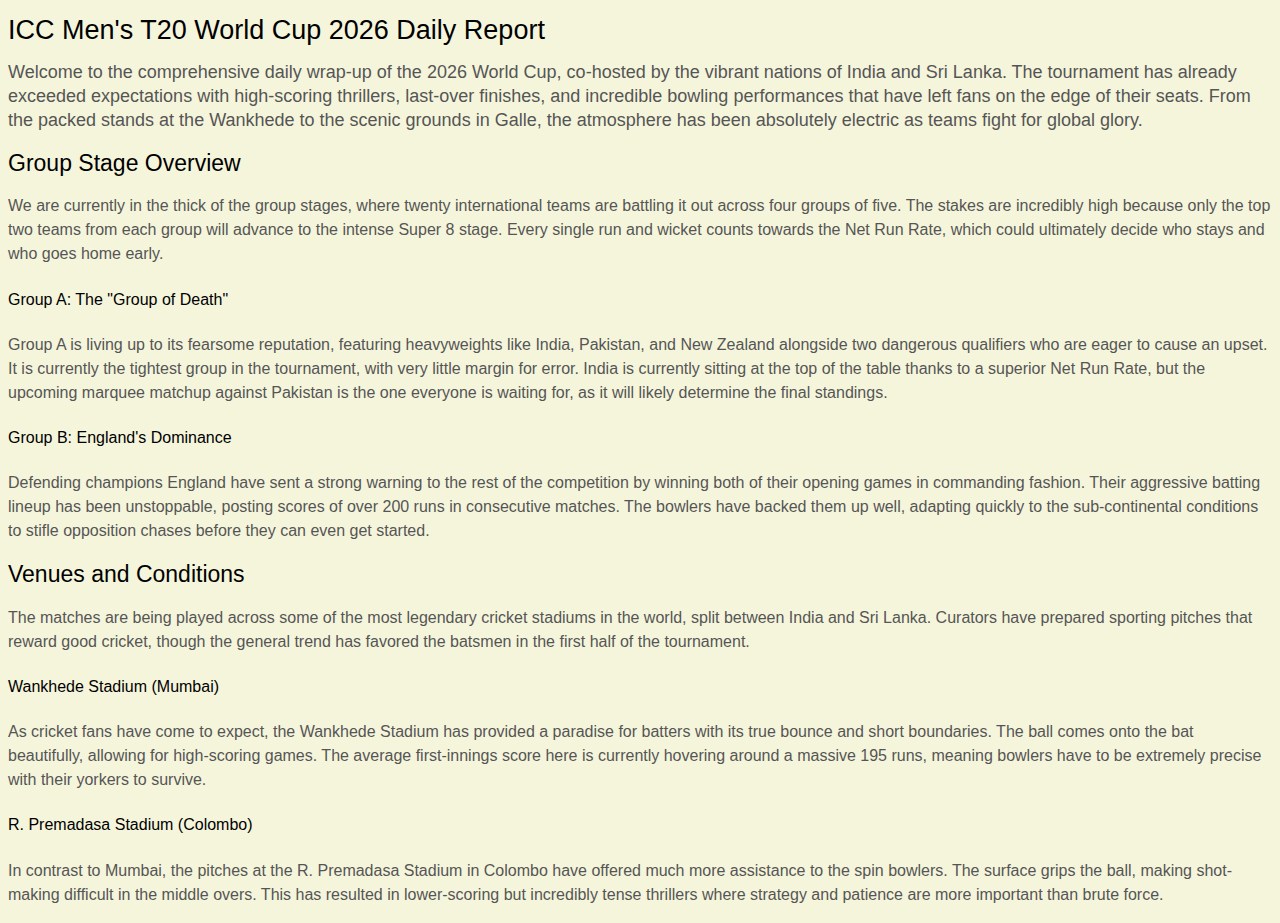
<file: basic-css/index.html>
<!DOCTYPE html>
<html>
<head>
    <title>T20 World Cup 2026 - Detailed Report</title>
    <link rel="stylesheet" href="style.css">
</head>
<body>

    <h1>ICC Men's T20 World Cup 2026 Daily Report</h1>

    <p style="font-size: 18px;">Welcome to the comprehensive daily wrap-up of the 2026 World Cup, co-hosted by the vibrant nations of India and Sri Lanka. The tournament has already exceeded expectations with high-scoring thrillers, last-over finishes, and incredible bowling performances that have left fans on the edge of their seats. From the packed stands at the Wankhede to the scenic grounds in Galle, the atmosphere has been absolutely electric as teams fight for global glory.</p>

    <!-- <hr> -->

    <h2>Group Stage Overview</h2>
    
    <p>We are currently in the thick of the group stages, where twenty international teams are battling it out across four groups of five. The stakes are incredibly high because only the top two teams from each group will advance to the intense Super 8 stage. Every single run and wicket counts towards the Net Run Rate, which could ultimately decide who stays and who goes home early.</p>

    <h4>Group A: The "Group of Death"</h4>
    
    <p>Group A is living up to its fearsome reputation, featuring heavyweights like India, Pakistan, and New Zealand alongside two dangerous qualifiers who are eager to cause an upset. It is currently the tightest group in the tournament, with very little margin for error. India is currently sitting at the top of the table thanks to a superior Net Run Rate, but the upcoming marquee matchup against Pakistan is the one everyone is waiting for, as it will likely determine the final standings.</p>

    <h4>Group B: England's Dominance</h4>
    
    <p>Defending champions England have sent a strong warning to the rest of the competition by winning both of their opening games in commanding fashion. Their aggressive batting lineup has been unstoppable, posting scores of over 200 runs in consecutive matches. The bowlers have backed them up well, adapting quickly to the sub-continental conditions to stifle opposition chases before they can even get started.</p>

    <!-- <hr> -->

    <h2>Venues and Conditions</h2>

    <p>The matches are being played across some of the most legendary cricket stadiums in the world, split between India and Sri Lanka. Curators have prepared sporting pitches that reward good cricket, though the general trend has favored the batsmen in the first half of the tournament.</p>

    <h4>Wankhede Stadium (Mumbai)</h4>
    <p>As cricket fans have come to expect, the Wankhede Stadium has provided a paradise for batters with its true bounce and short boundaries. The ball comes onto the bat beautifully, allowing for high-scoring games. The average first-innings score here is currently hovering around a massive 195 runs, meaning bowlers have to be extremely precise with their yorkers to survive.</p>

    <h4>R. Premadasa Stadium (Colombo)</h4>
    <p>In contrast to Mumbai, the pitches at the R. Premadasa Stadium in Colombo have offered much more assistance to the spin bowlers. The surface grips the ball, making shot-making difficult in the middle overs. This has resulted in lower-scoring but incredibly tense thrillers where strategy and patience are more important than brute force.</p>

</body>
</html>
</file>
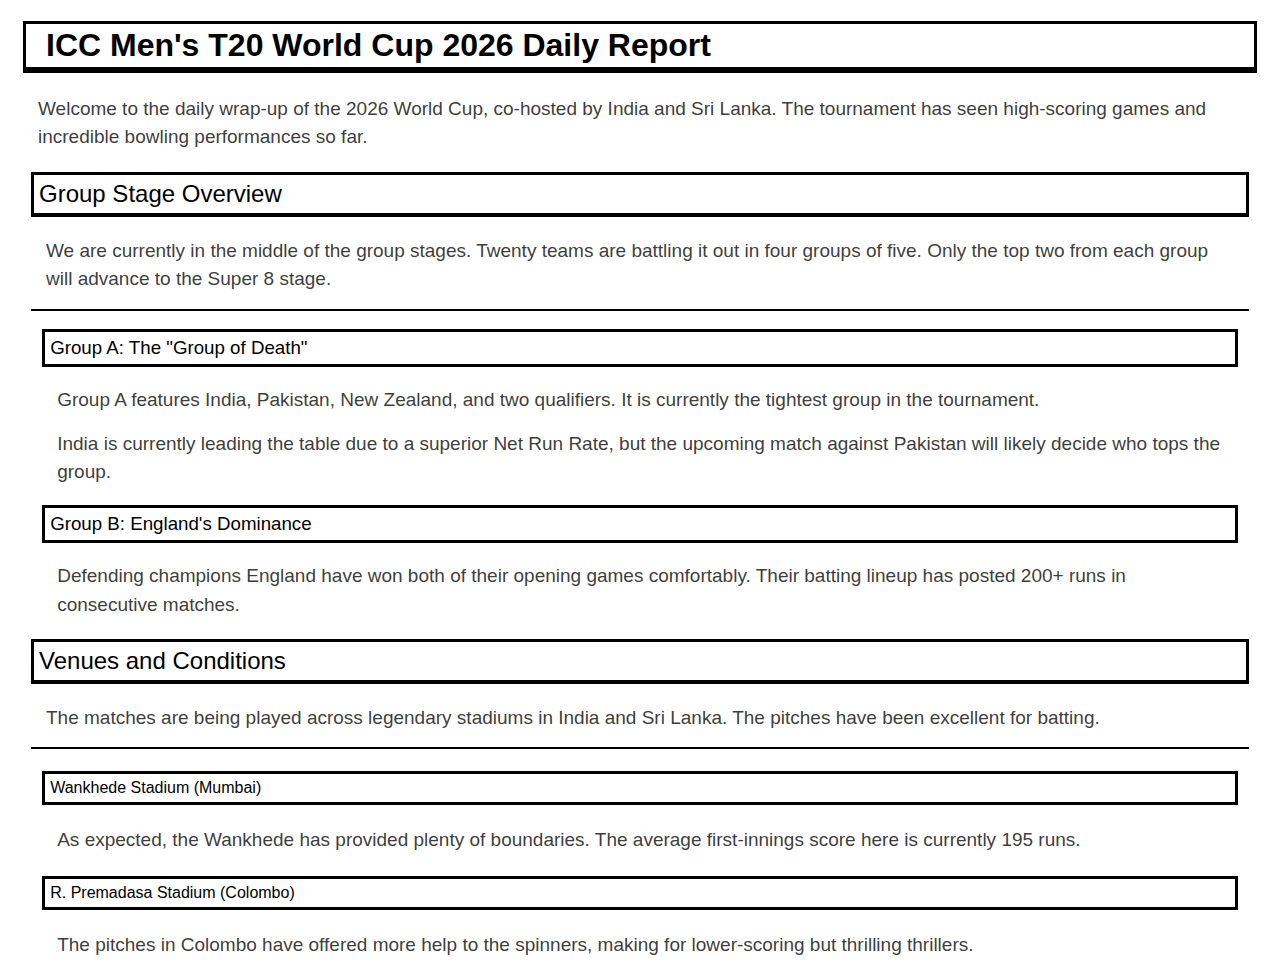
<file: basic-css/box_model.html>
<!DOCTYPE html>
<html>
  <head>
    <title>T20 World Cup 2026 - Detailed Report</title>
    <link rel="stylesheet" href="box_model.css">
  </head>
  <body>
    <div id="main">
      <h1 id="main-heading" class="headings">
        ICC Men's T20 World Cup 2026 Daily Report
      </h1>

      <p>
        Welcome to the daily wrap-up of the 2026 World Cup, co-hosted by India
        and Sri Lanka. The tournament has seen high-scoring games and incredible
        bowling performances so far.
      </p>
      <div class="main-groups">
        <h2 class="headings">Group Stage Overview</h2>

        <p>
          We are currently in the middle of the group stages. Twenty teams are
          battling it out in four groups of five. Only the top two from each
          group will advance to the Super 8 stage.
        </p>
        <div class="group" style="border-top: 2px solid black">
          <h3 class="headings">Group A: The "Group of Death"</h3>

          <p>
            Group A features India, Pakistan, New Zealand, and two qualifiers.
            It is currently the tightest group in the tournament.
          </p>

          <p class="para-margin">
            India is currently leading the table due to a superior Net Run Rate,
            but the upcoming match against Pakistan will likely decide who tops
            the group.
          </p>
        </div>
        <div class="group">
          <h3 class="headings">Group B: England's Dominance</h3>

          <p class="para-margin">
            Defending champions England have won both of their opening games
            comfortably. Their batting lineup has posted 200+ runs in
            consecutive matches.
          </p>
        </div>
      </div>

      <div class="main-groups">
        <h2 class="headings">Venues and Conditions</h2>

        <p>
          The matches are being played across legendary stadiums in India and
          Sri Lanka. The pitches have been excellent for batting.
        </p>
        <div class="group" style="border-top: 2px solid black">
          <h4 class="headings">Wankhede Stadium (Mumbai)</h4>
          <p class="para-margin">
            As expected, the Wankhede has provided plenty of boundaries. The
            average first-innings score here is currently 195 runs.
          </p>
        </div>

        <div class="group">
          <h4 class="headings">R. Premadasa Stadium (Colombo)</h4>
          <p class="para-margin">
            The pitches in Colombo have offered more help to the spinners,
            making for lower-scoring but thrilling thrillers.
          </p>
        </div>
      </div>
    </div>
  </body>
</html>
</file>
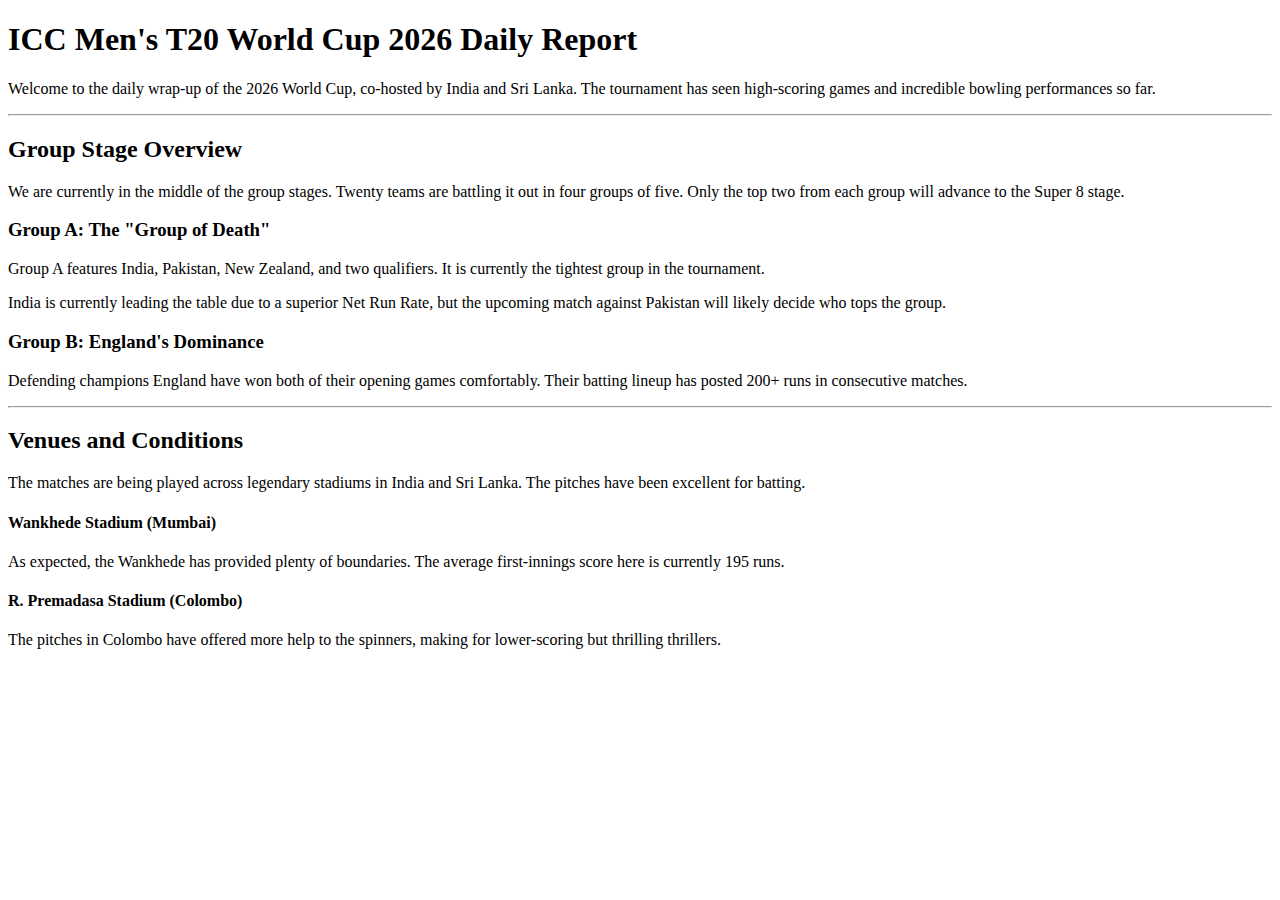
<file: basic-css/index_copy.html>
<!DOCTYPE html>
<html>
<head>
    <title>T20 World Cup 2026 - Detailed Report</title>
</head>
<body>

    <h1>ICC Men's T20 World Cup 2026 Daily Report</h1>

    <p>Welcome to the daily wrap-up of the 2026 World Cup, co-hosted by India and Sri Lanka. The tournament has seen high-scoring games and incredible bowling performances so far.</p>

    <hr>

    <h2>Group Stage Overview</h2>
    
    <p>We are currently in the middle of the group stages. Twenty teams are battling it out in four groups of five. Only the top two from each group will advance to the Super 8 stage.</p>

    <h3>Group A: The "Group of Death"</h3>
    
    <p>Group A features India, Pakistan, New Zealand, and two qualifiers. It is currently the tightest group in the tournament.</p>
    
    <p>India is currently leading the table due to a superior Net Run Rate, but the upcoming match against Pakistan will likely decide who tops the group.</p>

    <h3>Group B: England's Dominance</h3>
    
    <p>Defending champions England have won both of their opening games comfortably. Their batting lineup has posted 200+ runs in consecutive matches.</p>

    <hr>

    <h2>Venues and Conditions</h2>

    <p>The matches are being played across legendary stadiums in India and Sri Lanka. The pitches have been excellent for batting.</p>

    <h4>Wankhede Stadium (Mumbai)</h4>
    <p>As expected, the Wankhede has provided plenty of boundaries. The average first-innings score here is currently 195 runs.</p>

    <h4>R. Premadasa Stadium (Colombo)</h4>
    <p>The pitches in Colombo have offered more help to the spinners, making for lower-scoring but thrilling thrillers.</p>

</body>
</html>
</file>
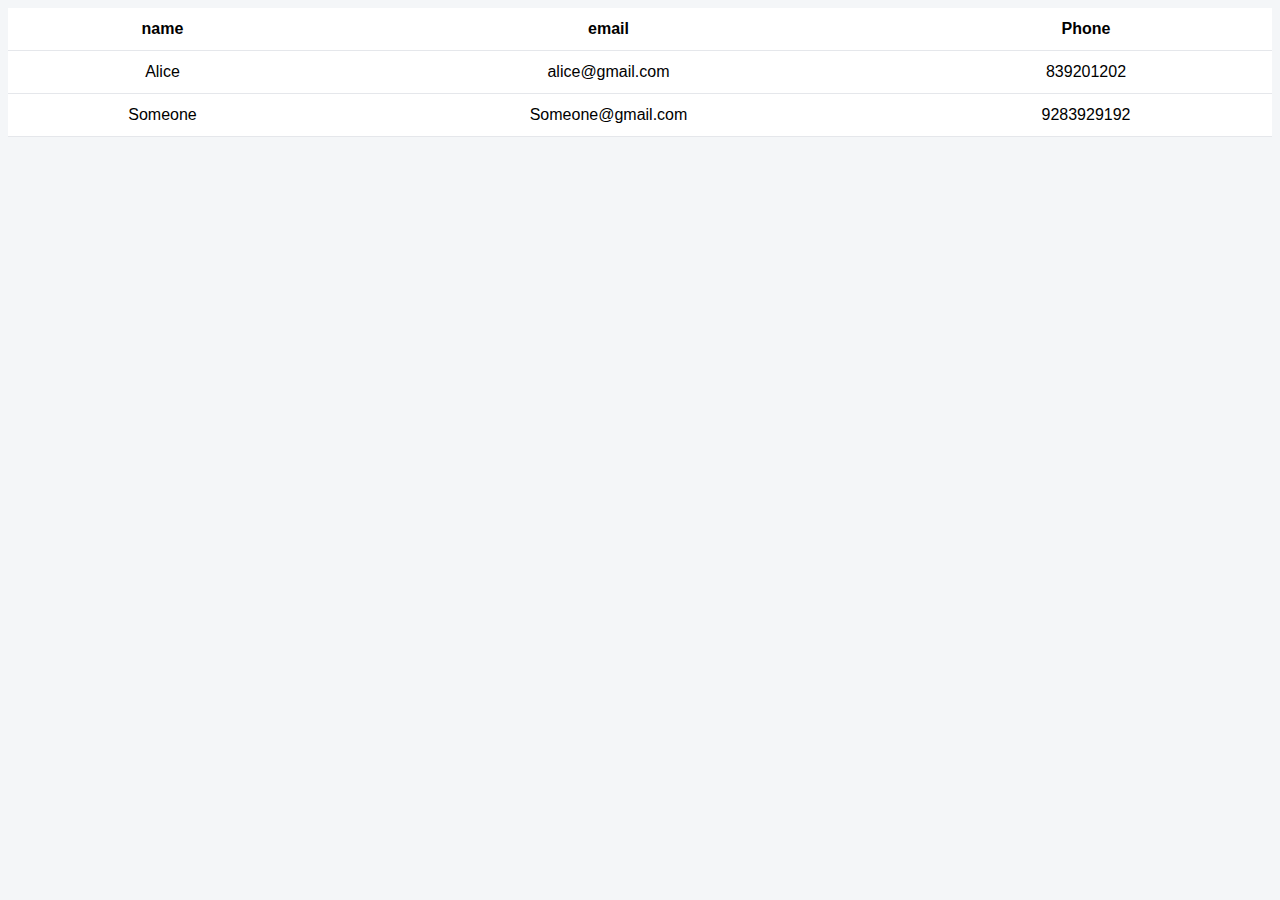
<file: basic-css/my_table.html>
<html>
  <head>
    <title>Table</title>
    <style>
      body {
        font-family: sans-serif;
        background: #f4f6f8;
      }
      table {
        width: 100%;
        border-collapse: collapse;
        background: white;
      }
      th {
        font-weight: 600;
      }
      td {
        text-align: center;
      }
      th,td {
        padding: 12px 16px;
        margin: 5px;
        border-bottom: 1px solid #e5e7eb;
      }
    </style>
  </head>
  <body>
    <section>
      <table>
        <thead>
          <tr>
            <th>name</th>
            <th>email</th>
            <th>Phone</th>
          </tr>
        </thead>
        <tbody>
          <tr>
            <td>Alice</td>
            <td>alice@gmail.com</td>
            <td>839201202</td>
          </tr>
          <tr>
            <td>Someone</td>
            <td>Someone@gmail.com</td>
            <td>9283929192</td>
          </tr>
        </tbody>
      </table>
    </section>
  </body>
</html>
</file>
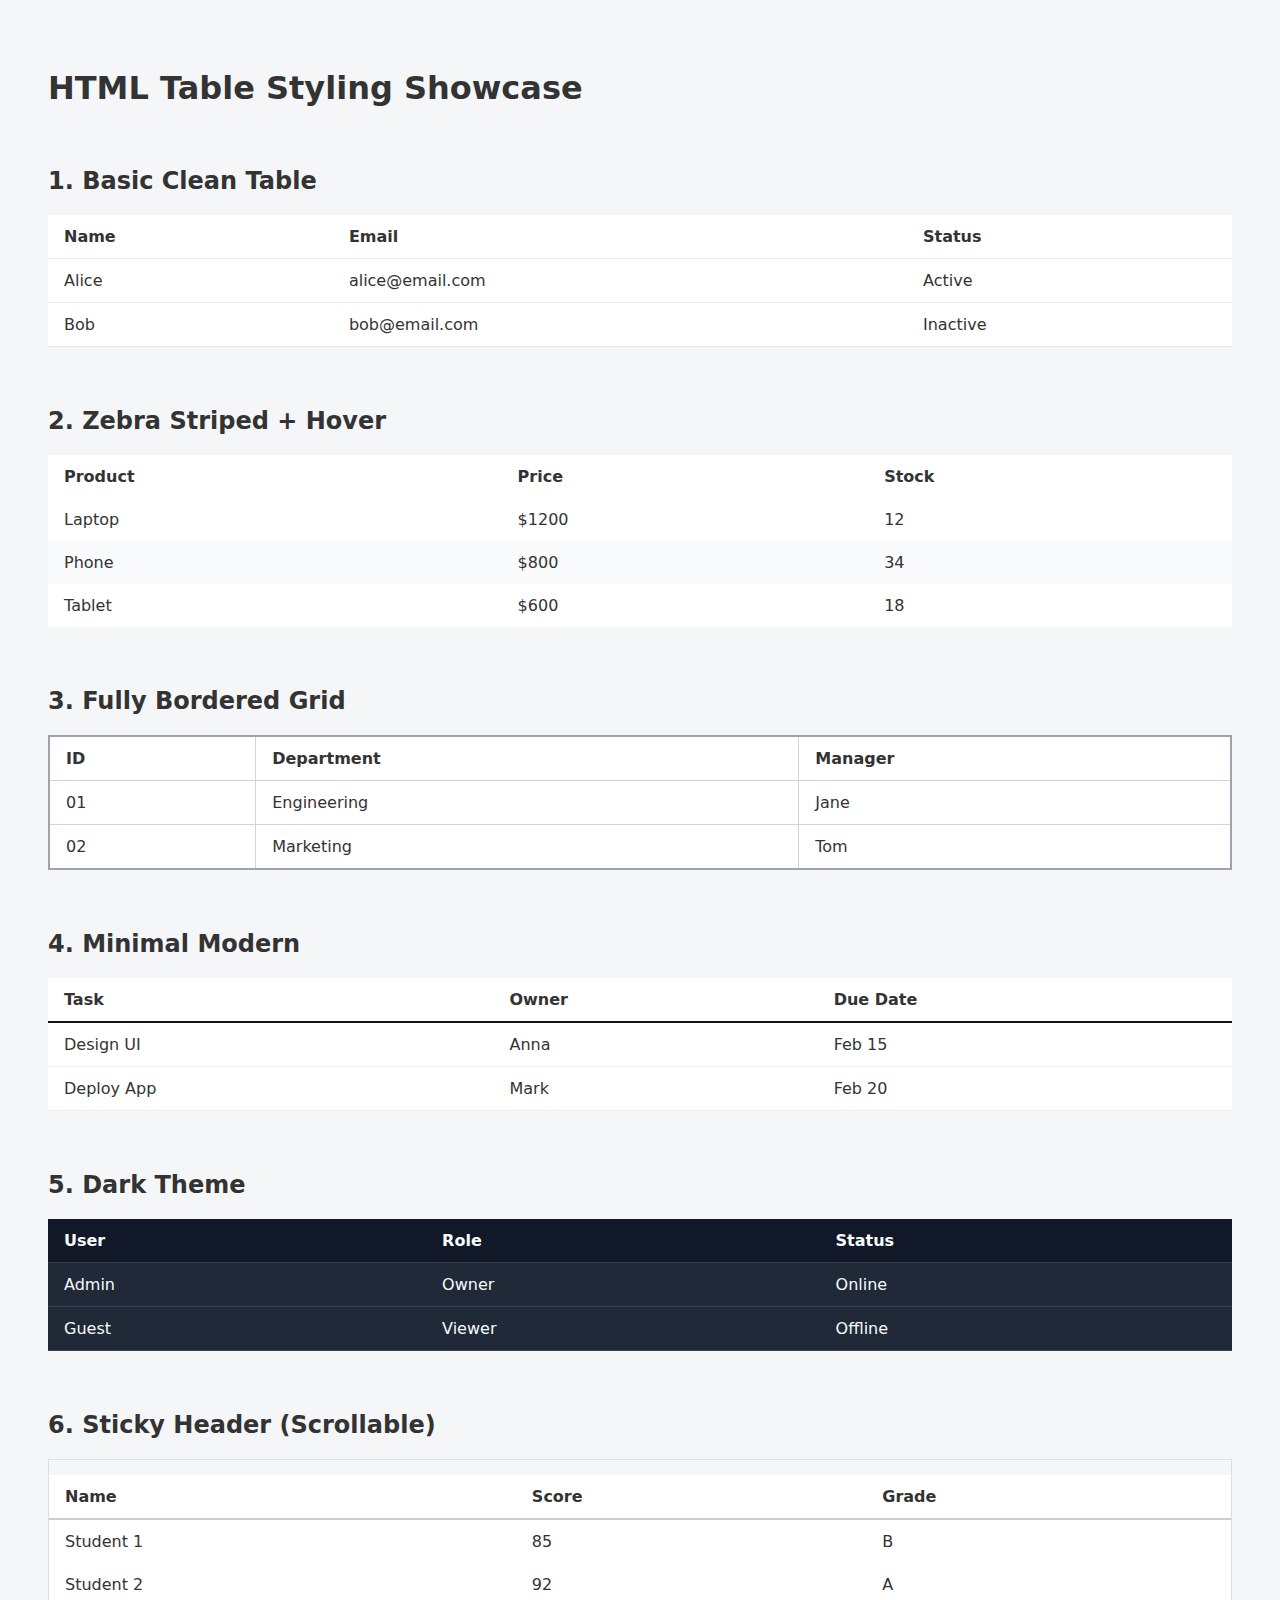
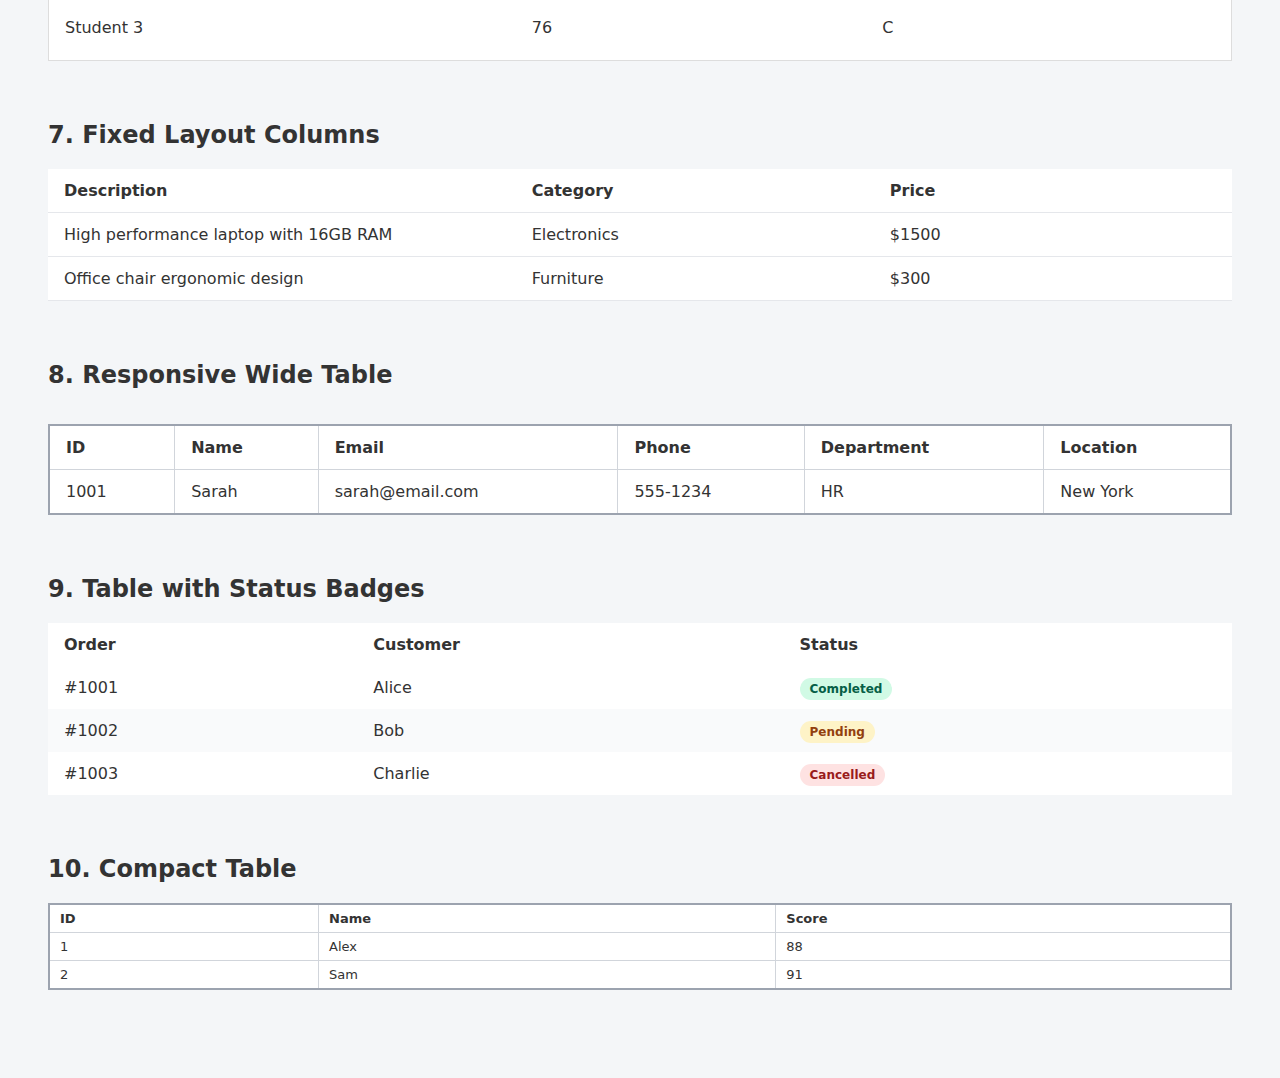
<file: basic-css/table.html>
<!doctype html>
<html lang="en">
  <head>
    <meta charset="UTF-8" />
    <meta name="viewport" content="width=device-width, initial-scale=1.0" />
    <title>Styled Tables Showcase</title>

    <style>
      body {
        font-family:
          system-ui,
          -apple-system,
          Segoe UI,
          Roboto,
          sans-serif;
        background: #f4f6f8;
        padding: 40px;
        color: #333;
      }

      h2 {
        margin-top: 60px;
      }

      section {
        margin-bottom: 40px;
      }

      /* Shared base table styles */
      .table {
        width: 100%;
        border-collapse: collapse;
        margin-top: 15px;
        background: white;
      }

      .table th,
      .table td {
        padding: 12px 16px;
        text-align: left;
      }

      .table th {
        font-weight: 600;
      }

      /* 1. Basic Clean Table */
      .basic th,
      .basic td {
        border-bottom: 1px solid #e5e7eb;
      }

      /* 2. Zebra Striping */
      .zebra tbody tr:nth-child(even) {
        background: #f9fafb;
      }

      .zebra tbody tr:hover {
        background: #eef2f7;
      }

      /* 3. Fully Bordered Grid */
      .bordered th,
      .bordered td {
        border: 1px solid #d1d5db;
      }

      .bordered {
        border: 2px solid #9ca3af;
      }

      /* 4. Minimal Modern */
      .minimal th {
        border-bottom: 2px solid #111;
      }

      .minimal td {
        border-bottom: 1px solid #eee;
      }

      .minimal tbody tr:hover {
        background: #f5f5f5;
      }

      /* 5. Dark Theme */
      .dark {
        background: #1f2937;
        color: #f9fafb;
      }

      .dark th {
        background: #111827;
      }

      .dark th,
      .dark td {
        border-bottom: 1px solid #374151;
      }

      .dark tbody tr:hover {
        background: #374151;
      }

      /* 6. Sticky Header */
      .sticky-wrapper {
        max-height: 200px;
        overflow-y: auto;
        border: 1px solid #ddd;
      }

      .sticky thead th {
        position: sticky;
        top: 0;
        background: white;
        border-bottom: 2px solid #ccc;
        z-index: 1;
      }

      /* 7. Fixed Layout */
      .fixed {
        table-layout: fixed;
      }

      .fixed th:nth-child(1) {
        width: 40%;
      }
      .fixed th:nth-child(2) {
        width: 30%;
      }
      .fixed th:nth-child(3) {
        width: 30%;
      }

      /* 8. Responsive Wrapper */
      .responsive {
        overflow-x: auto;
      }

      /* 9. Status Badges */
      .badge {
        padding: 4px 10px;
        border-radius: 999px;
        font-size: 12px;
        font-weight: 600;
      }

      .success {
        background: #d1fae5;
        color: #065f46;
      }
      .warning {
        background: #fef3c7;
        color: #92400e;
      }
      .danger {
        background: #fee2e2;
        color: #991b1b;
      }

      /* 10. Compact Table */
      .compact th,
      .compact td {
        padding: 6px 10px;
        font-size: 13px;
      }
    </style>
  </head>

  <body>
    <h1>HTML Table Styling Showcase</h1>

    <section>
      <h2>1. Basic Clean Table</h2>
      <table class="table basic">
        <thead>
          <tr>
            <th>Name</th>
            <th>Email</th>
            <th>Status</th>
          </tr>
        </thead>
        <tbody>
          <tr>
            <td>Alice</td>
            <td>alice@email.com</td>
            <td>Active</td>
          </tr>
          <tr>
            <td>Bob</td>
            <td>bob@email.com</td>
            <td>Inactive</td>
          </tr>
        </tbody>
      </table>
    </section>

    <section>
      <h2>2. Zebra Striped + Hover</h2>
      <table class="table zebra">
        <thead>
          <tr>
            <th>Product</th>
            <th>Price</th>
            <th>Stock</th>
          </tr>
        </thead>
        <tbody>
          <tr>
            <td>Laptop</td>
            <td>$1200</td>
            <td>12</td>
          </tr>
          <tr>
            <td>Phone</td>
            <td>$800</td>
            <td>34</td>
          </tr>
          <tr>
            <td>Tablet</td>
            <td>$600</td>
            <td>18</td>
          </tr>
        </tbody>
      </table>
    </section>

    <section>
      <h2>3. Fully Bordered Grid</h2>
      <table class="table bordered">
        <thead>
          <tr>
            <th>ID</th>
            <th>Department</th>
            <th>Manager</th>
          </tr>
        </thead>
        <tbody>
          <tr>
            <td>01</td>
            <td>Engineering</td>
            <td>Jane</td>
          </tr>
          <tr>
            <td>02</td>
            <td>Marketing</td>
            <td>Tom</td>
          </tr>
        </tbody>
      </table>
    </section>

    <section>
      <h2>4. Minimal Modern</h2>
      <table class="table minimal">
        <thead>
          <tr>
            <th>Task</th>
            <th>Owner</th>
            <th>Due Date</th>
          </tr>
        </thead>
        <tbody>
          <tr>
            <td>Design UI</td>
            <td>Anna</td>
            <td>Feb 15</td>
          </tr>
          <tr>
            <td>Deploy App</td>
            <td>Mark</td>
            <td>Feb 20</td>
          </tr>
        </tbody>
      </table>
    </section>

    <section>
      <h2>5. Dark Theme</h2>
      <table class="table dark">
        <thead>
          <tr>
            <th>User</th>
            <th>Role</th>
            <th>Status</th>
          </tr>
        </thead>
        <tbody>
          <tr>
            <td>Admin</td>
            <td>Owner</td>
            <td>Online</td>
          </tr>
          <tr>
            <td>Guest</td>
            <td>Viewer</td>
            <td>Offline</td>
          </tr>
        </tbody>
      </table>
    </section>

    <section>
      <h2>6. Sticky Header (Scrollable)</h2>
      <div class="sticky-wrapper">
        <table class="table sticky">
          <thead>
            <tr>
              <th>Name</th>
              <th>Score</th>
              <th>Grade</th>
            </tr>
          </thead>
          <tbody>
            <tr>
              <td>Student 1</td>
              <td>85</td>
              <td>B</td>
            </tr>
            <tr>
              <td>Student 2</td>
              <td>92</td>
              <td>A</td>
            </tr>
            <tr>
              <td>Student 3</td>
              <td>76</td>
              <td>C</td>
            </tr>
            <tr>
              <td>Student 4</td>
              <td>88</td>
              <td>B+</td>
            </tr>
            <tr>
              <td>Student 5</td>
              <td>95</td>
              <td>A+</td>
            </tr>
            <tr>
              <td>Student 6</td>
              <td>67</td>
              <td>D</td>
            </tr>
          </tbody>
        </table>
      </div>
    </section>

    <section>
      <h2>7. Fixed Layout Columns</h2>
      <table class="table fixed basic">
        <thead>
          <tr>
            <th>Description</th>
            <th>Category</th>
            <th>Price</th>
          </tr>
        </thead>
        <tbody>
          <tr>
            <td>High performance laptop with 16GB RAM</td>
            <td>Electronics</td>
            <td>$1500</td>
          </tr>
          <tr>
            <td>Office chair ergonomic design</td>
            <td>Furniture</td>
            <td>$300</td>
          </tr>
        </tbody>
      </table>
    </section>

    <section>
      <h2>8. Responsive Wide Table</h2>
      <div class="responsive">
        <table class="table bordered">
          <thead>
            <tr>
              <th>ID</th>
              <th>Name</th>
              <th>Email</th>
              <th>Phone</th>
              <th>Department</th>
              <th>Location</th>
            </tr>
          </thead>
          <tbody>
            <tr>
              <td>1001</td>
              <td>Sarah</td>
              <td>sarah@email.com</td>
              <td>555-1234</td>
              <td>HR</td>
              <td>New York</td>
            </tr>
          </tbody>
        </table>
      </div>
    </section>

    <section>
      <h2>9. Table with Status Badges</h2>
      <table class="table zebra">
        <thead>
          <tr>
            <th>Order</th>
            <th>Customer</th>
            <th>Status</th>
          </tr>
        </thead>
        <tbody>
          <tr>
            <td>#1001</td>
            <td>Alice</td>
            <td><span class="badge success">Completed</span></td>
          </tr>
          <tr>
            <td>#1002</td>
            <td>Bob</td>
            <td><span class="badge warning">Pending</span></td>
          </tr>
          <tr>
            <td>#1003</td>
            <td>Charlie</td>
            <td><span class="badge danger">Cancelled</span></td>
          </tr>
        </tbody>
      </table>
    </section>

    <section>
      <h2>10. Compact Table</h2>
      <table class="table bordered compact">
        <thead>
          <tr>
            <th>ID</th>
            <th>Name</th>
            <th>Score</th>
          </tr>
        </thead>
        <tbody>
          <tr>
            <td>1</td>
            <td>Alex</td>
            <td>88</td>
          </tr>
          <tr>
            <td>2</td>
            <td>Sam</td>
            <td>91</td>
          </tr>
        </tbody>
      </table>
    </section>
  </body>
</html>
</file>
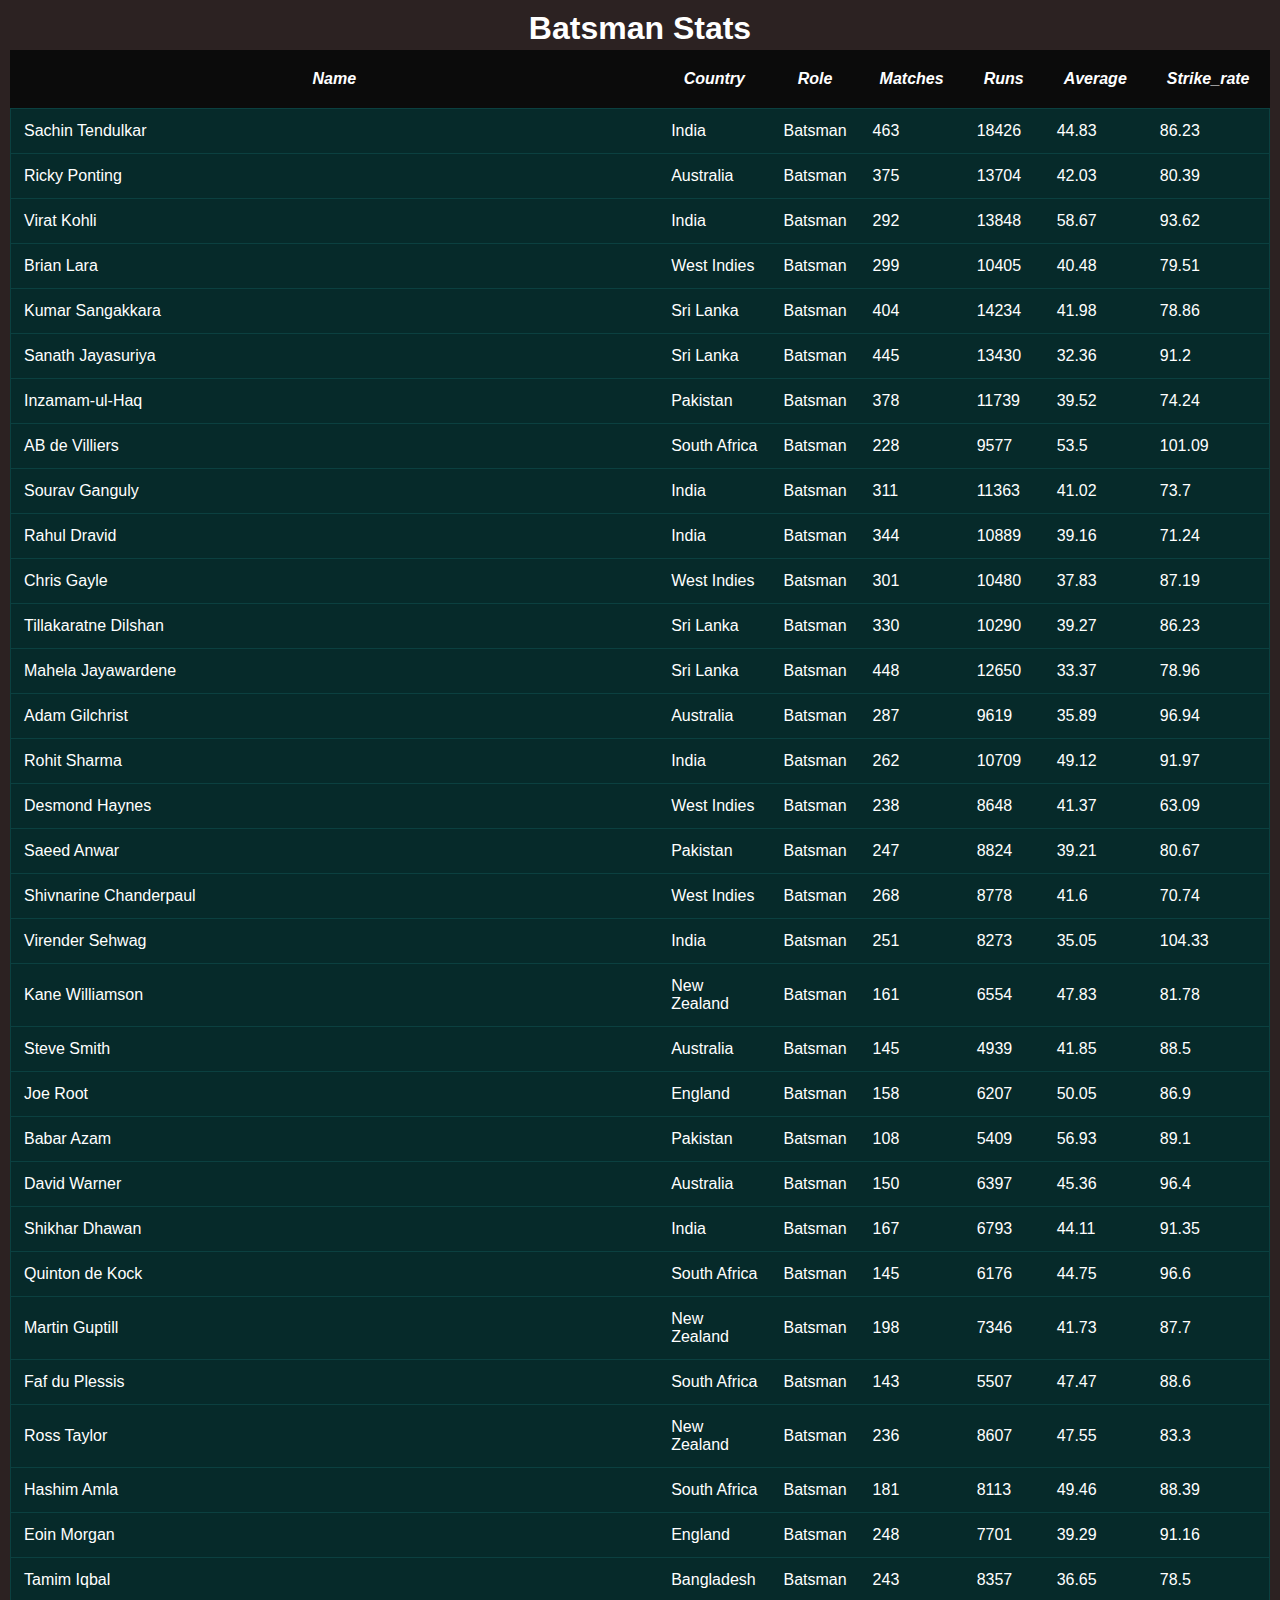
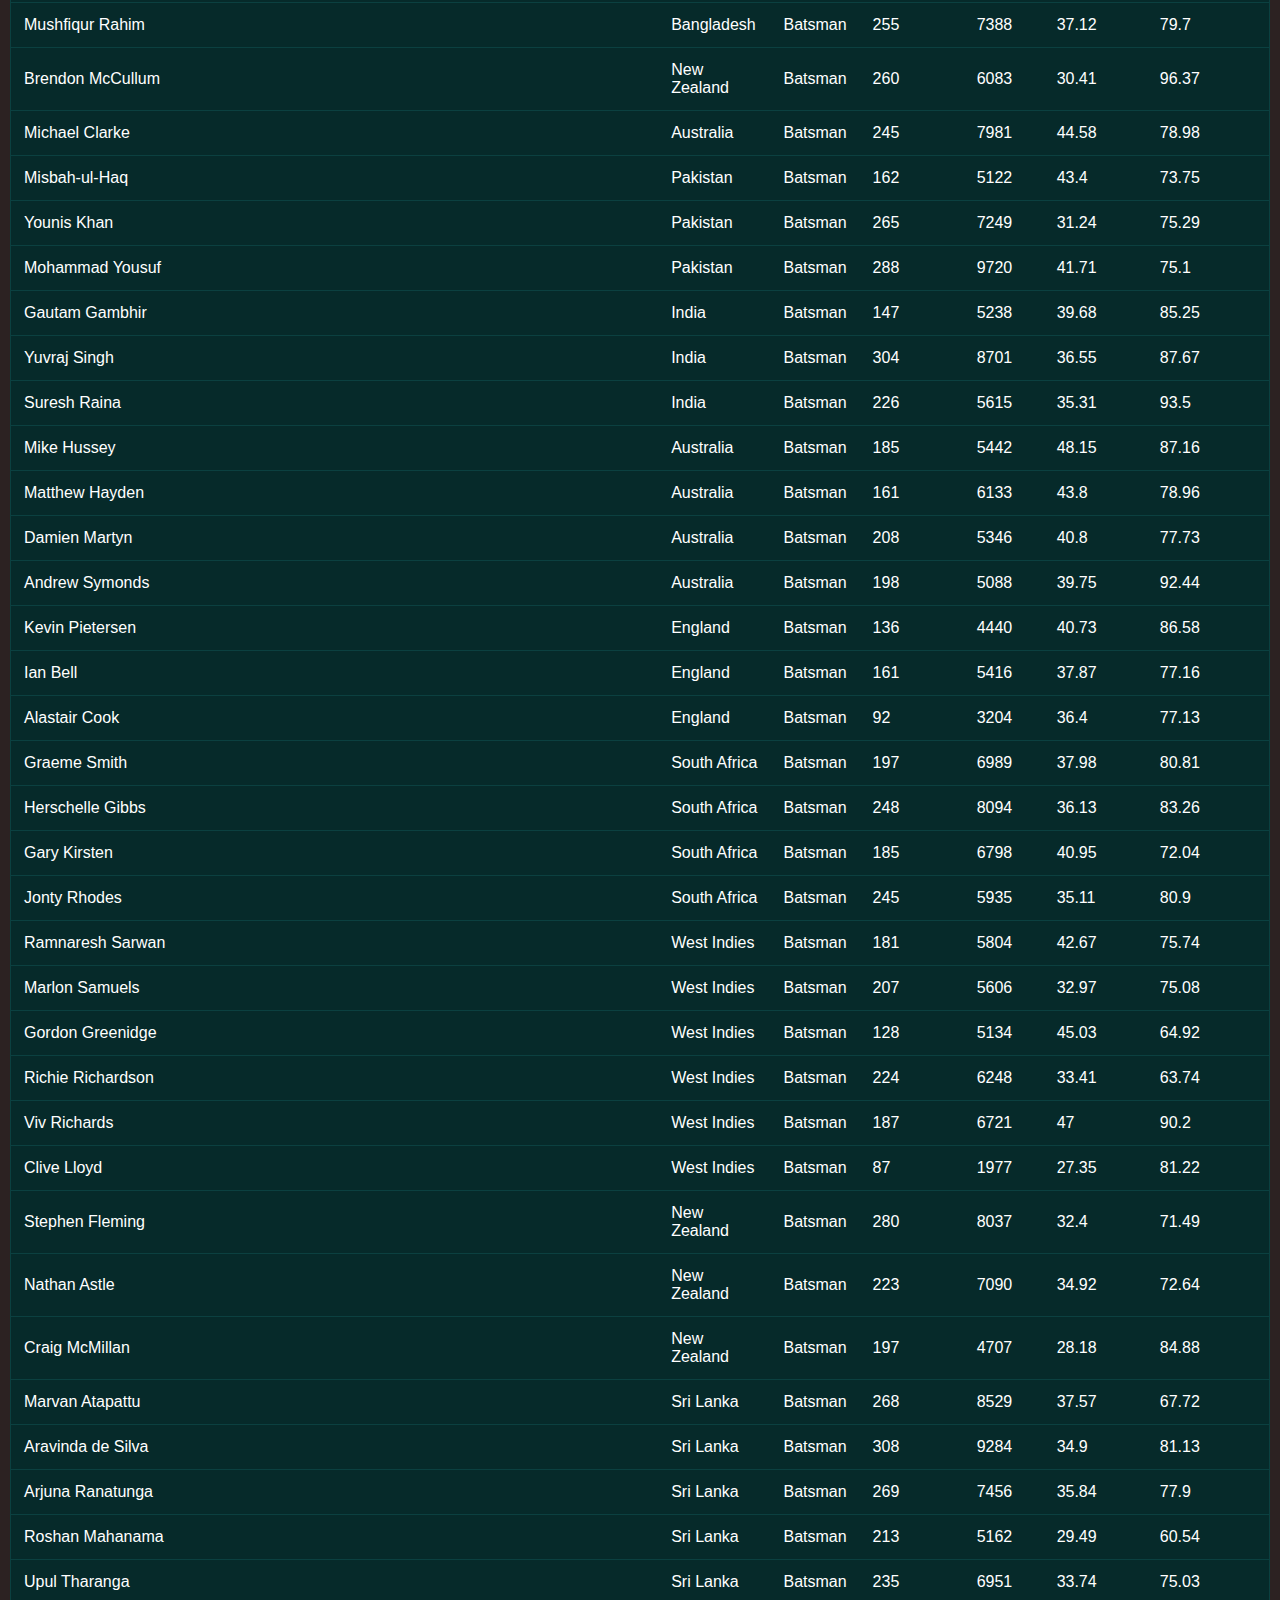
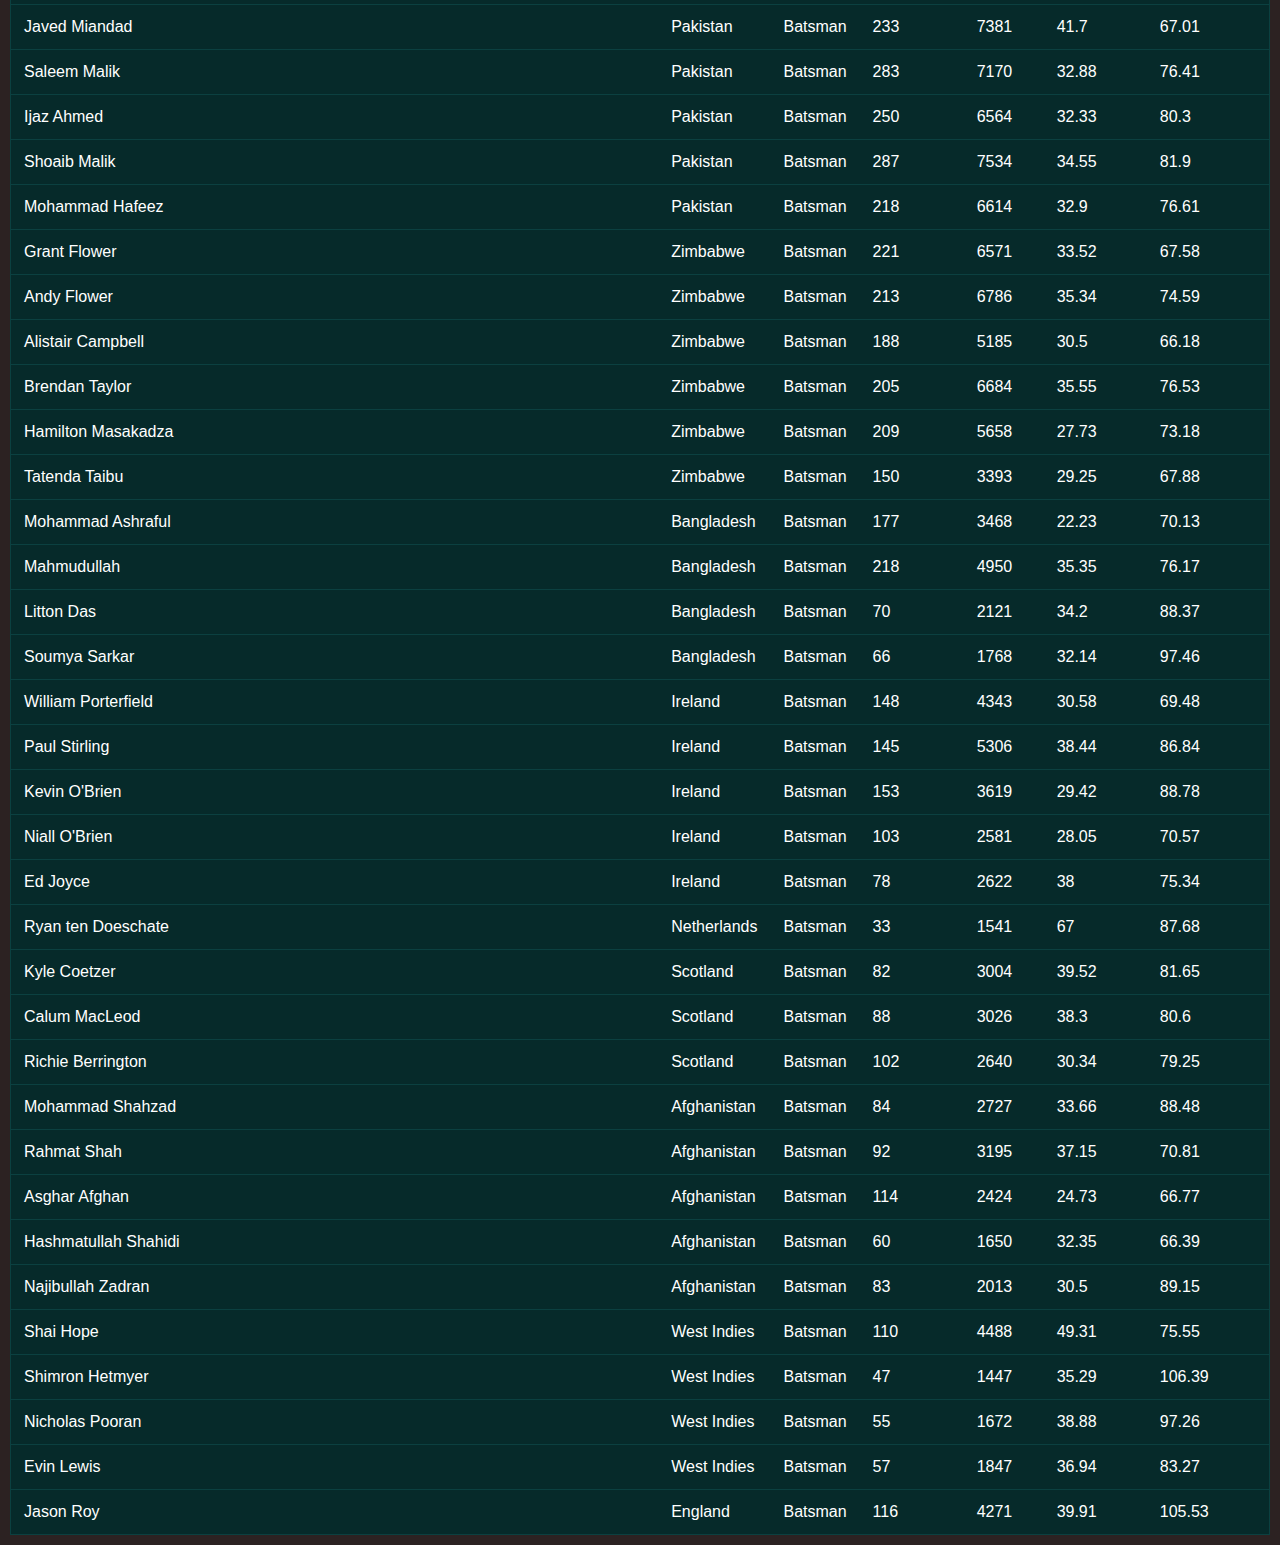
<file: cricket-players/batsmen.html>
<!DOCTYPE html>
<html lang="en">
  <head>
    <title>Document</title>
    <link rel="stylesheet" href="batsman.css">
  </head>
  <body style="background-color: rgb(44, 34, 34)">
    <h1>Batsman Stats</h1>
    <table>
      <thead>
        <tr>
          <th>Name</th>
          <th>Country</th>
          <th>Role</th>
          <th>Matches</th>
          <th>Runs</th>
          <th>Average</th>
          <th>Strike_rate</th>
        </tr>
      </thead>
      <tbody>
        <tr>
          <td>Sachin Tendulkar</td>
          <td>India</td>
          <td>Batsman</td>
          <td>463</td>
          <td>18426</td>
          <td>44.83</td>
          <td>86.23</td>
        </tr>
        <tr>
          <td>Ricky Ponting</td>
          <td>Australia</td>
          <td>Batsman</td>
          <td>375</td>
          <td>13704</td>
          <td>42.03</td>
          <td>80.39</td>
        </tr>
        <tr>
          <td>Virat Kohli</td>
          <td>India</td>
          <td>Batsman</td>
          <td>292</td>
          <td>13848</td>
          <td>58.67</td>
          <td>93.62</td>
        </tr>
        <tr>
          <td>Brian Lara</td>
          <td>West Indies</td>
          <td>Batsman</td>
          <td>299</td>
          <td>10405</td>
          <td>40.48</td>
          <td>79.51</td>
        </tr>
        <tr>
          <td>Kumar Sangakkara</td>
          <td>Sri Lanka</td>
          <td>Batsman</td>
          <td>404</td>
          <td>14234</td>
          <td>41.98</td>
          <td>78.86</td>
        </tr>
        <tr>
          <td>Sanath Jayasuriya</td>
          <td>Sri Lanka</td>
          <td>Batsman</td>
          <td>445</td>
          <td>13430</td>
          <td>32.36</td>
          <td>91.2</td>
        </tr>
        <tr>
          <td>Inzamam-ul-Haq</td>
          <td>Pakistan</td>
          <td>Batsman</td>
          <td>378</td>
          <td>11739</td>
          <td>39.52</td>
          <td>74.24</td>
        </tr>
        <tr>
          <td>AB de Villiers</td>
          <td>South Africa</td>
          <td>Batsman</td>
          <td>228</td>
          <td>9577</td>
          <td>53.5</td>
          <td>101.09</td>
        </tr>
        <tr>
          <td>Sourav Ganguly</td>
          <td>India</td>
          <td>Batsman</td>
          <td>311</td>
          <td>11363</td>
          <td>41.02</td>
          <td>73.7</td>
        </tr>
        <tr>
          <td>Rahul Dravid</td>
          <td>India</td>
          <td>Batsman</td>
          <td>344</td>
          <td>10889</td>
          <td>39.16</td>
          <td>71.24</td>
        </tr>
        <tr>
          <td>Chris Gayle</td>
          <td>West Indies</td>
          <td>Batsman</td>
          <td>301</td>
          <td>10480</td>
          <td>37.83</td>
          <td>87.19</td>
        </tr>
        <tr>
          <td>Tillakaratne Dilshan</td>
          <td>Sri Lanka</td>
          <td>Batsman</td>
          <td>330</td>
          <td>10290</td>
          <td>39.27</td>
          <td>86.23</td>
        </tr>
        <tr>
          <td>Mahela Jayawardene</td>
          <td>Sri Lanka</td>
          <td>Batsman</td>
          <td>448</td>
          <td>12650</td>
          <td>33.37</td>
          <td>78.96</td>
        </tr>
        <tr>
          <td>Adam Gilchrist</td>
          <td>Australia</td>
          <td>Batsman</td>
          <td>287</td>
          <td>9619</td>
          <td>35.89</td>
          <td>96.94</td>
        </tr>
        <tr>
          <td>Rohit Sharma</td>
          <td>India</td>
          <td>Batsman</td>
          <td>262</td>
          <td>10709</td>
          <td>49.12</td>
          <td>91.97</td>
        </tr>
        <tr>
          <td>Desmond Haynes</td>
          <td>West Indies</td>
          <td>Batsman</td>
          <td>238</td>
          <td>8648</td>
          <td>41.37</td>
          <td>63.09</td>
        </tr>
        <tr>
          <td>Saeed Anwar</td>
          <td>Pakistan</td>
          <td>Batsman</td>
          <td>247</td>
          <td>8824</td>
          <td>39.21</td>
          <td>80.67</td>
        </tr>
        <tr>
          <td>Shivnarine Chanderpaul</td>
          <td>West Indies</td>
          <td>Batsman</td>
          <td>268</td>
          <td>8778</td>
          <td>41.6</td>
          <td>70.74</td>
        </tr>
        <tr>
          <td>Virender Sehwag</td>
          <td>India</td>
          <td>Batsman</td>
          <td>251</td>
          <td>8273</td>
          <td>35.05</td>
          <td>104.33</td>
        </tr>
        <tr>
          <td>Kane Williamson</td>
          <td>New Zealand</td>
          <td>Batsman</td>
          <td>161</td>
          <td>6554</td>
          <td>47.83</td>
          <td>81.78</td>
        </tr>
        <tr>
          <td>Steve Smith</td>
          <td>Australia</td>
          <td>Batsman</td>
          <td>145</td>
          <td>4939</td>
          <td>41.85</td>
          <td>88.5</td>
        </tr>
        <tr>
          <td>Joe Root</td>
          <td>England</td>
          <td>Batsman</td>
          <td>158</td>
          <td>6207</td>
          <td>50.05</td>
          <td>86.9</td>
        </tr>
        <tr>
          <td>Babar Azam</td>
          <td>Pakistan</td>
          <td>Batsman</td>
          <td>108</td>
          <td>5409</td>
          <td>56.93</td>
          <td>89.1</td>
        </tr>
        <tr>
          <td>David Warner</td>
          <td>Australia</td>
          <td>Batsman</td>
          <td>150</td>
          <td>6397</td>
          <td>45.36</td>
          <td>96.4</td>
        </tr>
        <tr>
          <td>Shikhar Dhawan</td>
          <td>India</td>
          <td>Batsman</td>
          <td>167</td>
          <td>6793</td>
          <td>44.11</td>
          <td>91.35</td>
        </tr>
        <tr>
          <td>Quinton de Kock</td>
          <td>South Africa</td>
          <td>Batsman</td>
          <td>145</td>
          <td>6176</td>
          <td>44.75</td>
          <td>96.6</td>
        </tr>
        <tr>
          <td>Martin Guptill</td>
          <td>New Zealand</td>
          <td>Batsman</td>
          <td>198</td>
          <td>7346</td>
          <td>41.73</td>
          <td>87.7</td>
        </tr>
        <tr>
          <td>Faf du Plessis</td>
          <td>South Africa</td>
          <td>Batsman</td>
          <td>143</td>
          <td>5507</td>
          <td>47.47</td>
          <td>88.6</td>
        </tr>
        <tr>
          <td>Ross Taylor</td>
          <td>New Zealand</td>
          <td>Batsman</td>
          <td>236</td>
          <td>8607</td>
          <td>47.55</td>
          <td>83.3</td>
        </tr>
        <tr>
          <td>Hashim Amla</td>
          <td>South Africa</td>
          <td>Batsman</td>
          <td>181</td>
          <td>8113</td>
          <td>49.46</td>
          <td>88.39</td>
        </tr>
        <tr>
          <td>Eoin Morgan</td>
          <td>England</td>
          <td>Batsman</td>
          <td>248</td>
          <td>7701</td>
          <td>39.29</td>
          <td>91.16</td>
        </tr>
        <tr>
          <td>Tamim Iqbal</td>
          <td>Bangladesh</td>
          <td>Batsman</td>
          <td>243</td>
          <td>8357</td>
          <td>36.65</td>
          <td>78.5</td>
        </tr>
        <tr>
          <td>Mushfiqur Rahim</td>
          <td>Bangladesh</td>
          <td>Batsman</td>
          <td>255</td>
          <td>7388</td>
          <td>37.12</td>
          <td>79.7</td>
        </tr>
        <tr>
          <td>Brendon McCullum</td>
          <td>New Zealand</td>
          <td>Batsman</td>
          <td>260</td>
          <td>6083</td>
          <td>30.41</td>
          <td>96.37</td>
        </tr>
        <tr>
          <td>Michael Clarke</td>
          <td>Australia</td>
          <td>Batsman</td>
          <td>245</td>
          <td>7981</td>
          <td>44.58</td>
          <td>78.98</td>
        </tr>
        <tr>
          <td>Misbah-ul-Haq</td>
          <td>Pakistan</td>
          <td>Batsman</td>
          <td>162</td>
          <td>5122</td>
          <td>43.4</td>
          <td>73.75</td>
        </tr>
        <tr>
          <td>Younis Khan</td>
          <td>Pakistan</td>
          <td>Batsman</td>
          <td>265</td>
          <td>7249</td>
          <td>31.24</td>
          <td>75.29</td>
        </tr>
        <tr>
          <td>Mohammad Yousuf</td>
          <td>Pakistan</td>
          <td>Batsman</td>
          <td>288</td>
          <td>9720</td>
          <td>41.71</td>
          <td>75.1</td>
        </tr>
        <tr>
          <td>Gautam Gambhir</td>
          <td>India</td>
          <td>Batsman</td>
          <td>147</td>
          <td>5238</td>
          <td>39.68</td>
          <td>85.25</td>
        </tr>
        <tr>
          <td>Yuvraj Singh</td>
          <td>India</td>
          <td>Batsman</td>
          <td>304</td>
          <td>8701</td>
          <td>36.55</td>
          <td>87.67</td>
        </tr>
        <tr>
          <td>Suresh Raina</td>
          <td>India</td>
          <td>Batsman</td>
          <td>226</td>
          <td>5615</td>
          <td>35.31</td>
          <td>93.5</td>
        </tr>
        <tr>
          <td>Mike Hussey</td>
          <td>Australia</td>
          <td>Batsman</td>
          <td>185</td>
          <td>5442</td>
          <td>48.15</td>
          <td>87.16</td>
        </tr>
        <tr>
          <td>Matthew Hayden</td>
          <td>Australia</td>
          <td>Batsman</td>
          <td>161</td>
          <td>6133</td>
          <td>43.8</td>
          <td>78.96</td>
        </tr>
        <tr>
          <td>Damien Martyn</td>
          <td>Australia</td>
          <td>Batsman</td>
          <td>208</td>
          <td>5346</td>
          <td>40.8</td>
          <td>77.73</td>
        </tr>
        <tr>
          <td>Andrew Symonds</td>
          <td>Australia</td>
          <td>Batsman</td>
          <td>198</td>
          <td>5088</td>
          <td>39.75</td>
          <td>92.44</td>
        </tr>
        <tr>
          <td>Kevin Pietersen</td>
          <td>England</td>
          <td>Batsman</td>
          <td>136</td>
          <td>4440</td>
          <td>40.73</td>
          <td>86.58</td>
        </tr>
        <tr>
          <td>Ian Bell</td>
          <td>England</td>
          <td>Batsman</td>
          <td>161</td>
          <td>5416</td>
          <td>37.87</td>
          <td>77.16</td>
        </tr>
        <tr>
          <td>Alastair Cook</td>
          <td>England</td>
          <td>Batsman</td>
          <td>92</td>
          <td>3204</td>
          <td>36.4</td>
          <td>77.13</td>
        </tr>
        <tr>
          <td>Graeme Smith</td>
          <td>South Africa</td>
          <td>Batsman</td>
          <td>197</td>
          <td>6989</td>
          <td>37.98</td>
          <td>80.81</td>
        </tr>
        <tr>
          <td>Herschelle Gibbs</td>
          <td>South Africa</td>
          <td>Batsman</td>
          <td>248</td>
          <td>8094</td>
          <td>36.13</td>
          <td>83.26</td>
        </tr>
        <tr>
          <td>Gary Kirsten</td>
          <td>South Africa</td>
          <td>Batsman</td>
          <td>185</td>
          <td>6798</td>
          <td>40.95</td>
          <td>72.04</td>
        </tr>
        <tr>
          <td>Jonty Rhodes</td>
          <td>South Africa</td>
          <td>Batsman</td>
          <td>245</td>
          <td>5935</td>
          <td>35.11</td>
          <td>80.9</td>
        </tr>
        <tr>
          <td>Ramnaresh Sarwan</td>
          <td>West Indies</td>
          <td>Batsman</td>
          <td>181</td>
          <td>5804</td>
          <td>42.67</td>
          <td>75.74</td>
        </tr>
        <tr>
          <td>Marlon Samuels</td>
          <td>West Indies</td>
          <td>Batsman</td>
          <td>207</td>
          <td>5606</td>
          <td>32.97</td>
          <td>75.08</td>
        </tr>
        <tr>
          <td>Gordon Greenidge</td>
          <td>West Indies</td>
          <td>Batsman</td>
          <td>128</td>
          <td>5134</td>
          <td>45.03</td>
          <td>64.92</td>
        </tr>
        <tr>
          <td>Richie Richardson</td>
          <td>West Indies</td>
          <td>Batsman</td>
          <td>224</td>
          <td>6248</td>
          <td>33.41</td>
          <td>63.74</td>
        </tr>
        <tr>
          <td>Viv Richards</td>
          <td>West Indies</td>
          <td>Batsman</td>
          <td>187</td>
          <td>6721</td>
          <td>47</td>
          <td>90.2</td>
        </tr>
        <tr>
          <td>Clive Lloyd</td>
          <td>West Indies</td>
          <td>Batsman</td>
          <td>87</td>
          <td>1977</td>
          <td>27.35</td>
          <td>81.22</td>
        </tr>
        <tr>
          <td>Stephen Fleming</td>
          <td>New Zealand</td>
          <td>Batsman</td>
          <td>280</td>
          <td>8037</td>
          <td>32.4</td>
          <td>71.49</td>
        </tr>
        <tr>
          <td>Nathan Astle</td>
          <td>New Zealand</td>
          <td>Batsman</td>
          <td>223</td>
          <td>7090</td>
          <td>34.92</td>
          <td>72.64</td>
        </tr>
        <tr>
          <td>Craig McMillan</td>
          <td>New Zealand</td>
          <td>Batsman</td>
          <td>197</td>
          <td>4707</td>
          <td>28.18</td>
          <td>84.88</td>
        </tr>
        <tr>
          <td>Marvan Atapattu</td>
          <td>Sri Lanka</td>
          <td>Batsman</td>
          <td>268</td>
          <td>8529</td>
          <td>37.57</td>
          <td>67.72</td>
        </tr>
        <tr>
          <td>Aravinda de Silva</td>
          <td>Sri Lanka</td>
          <td>Batsman</td>
          <td>308</td>
          <td>9284</td>
          <td>34.9</td>
          <td>81.13</td>
        </tr>
        <tr>
          <td>Arjuna Ranatunga</td>
          <td>Sri Lanka</td>
          <td>Batsman</td>
          <td>269</td>
          <td>7456</td>
          <td>35.84</td>
          <td>77.9</td>
        </tr>
        <tr>
          <td>Roshan Mahanama</td>
          <td>Sri Lanka</td>
          <td>Batsman</td>
          <td>213</td>
          <td>5162</td>
          <td>29.49</td>
          <td>60.54</td>
        </tr>
        <tr>
          <td>Upul Tharanga</td>
          <td>Sri Lanka</td>
          <td>Batsman</td>
          <td>235</td>
          <td>6951</td>
          <td>33.74</td>
          <td>75.03</td>
        </tr>
        <tr>
          <td>Javed Miandad</td>
          <td>Pakistan</td>
          <td>Batsman</td>
          <td>233</td>
          <td>7381</td>
          <td>41.7</td>
          <td>67.01</td>
        </tr>
        <tr>
          <td>Saleem Malik</td>
          <td>Pakistan</td>
          <td>Batsman</td>
          <td>283</td>
          <td>7170</td>
          <td>32.88</td>
          <td>76.41</td>
        </tr>
        <tr>
          <td>Ijaz Ahmed</td>
          <td>Pakistan</td>
          <td>Batsman</td>
          <td>250</td>
          <td>6564</td>
          <td>32.33</td>
          <td>80.3</td>
        </tr>
        <tr>
          <td>Shoaib Malik</td>
          <td>Pakistan</td>
          <td>Batsman</td>
          <td>287</td>
          <td>7534</td>
          <td>34.55</td>
          <td>81.9</td>
        </tr>
        <tr>
          <td>Mohammad Hafeez</td>
          <td>Pakistan</td>
          <td>Batsman</td>
          <td>218</td>
          <td>6614</td>
          <td>32.9</td>
          <td>76.61</td>
        </tr>
        <tr>
          <td>Grant Flower</td>
          <td>Zimbabwe</td>
          <td>Batsman</td>
          <td>221</td>
          <td>6571</td>
          <td>33.52</td>
          <td>67.58</td>
        </tr>
        <tr>
          <td>Andy Flower</td>
          <td>Zimbabwe</td>
          <td>Batsman</td>
          <td>213</td>
          <td>6786</td>
          <td>35.34</td>
          <td>74.59</td>
        </tr>
        <tr>
          <td>Alistair Campbell</td>
          <td>Zimbabwe</td>
          <td>Batsman</td>
          <td>188</td>
          <td>5185</td>
          <td>30.5</td>
          <td>66.18</td>
        </tr>
        <tr>
          <td>Brendan Taylor</td>
          <td>Zimbabwe</td>
          <td>Batsman</td>
          <td>205</td>
          <td>6684</td>
          <td>35.55</td>
          <td>76.53</td>
        </tr>
        <tr>
          <td>Hamilton Masakadza</td>
          <td>Zimbabwe</td>
          <td>Batsman</td>
          <td>209</td>
          <td>5658</td>
          <td>27.73</td>
          <td>73.18</td>
        </tr>
        <tr>
          <td>Tatenda Taibu</td>
          <td>Zimbabwe</td>
          <td>Batsman</td>
          <td>150</td>
          <td>3393</td>
          <td>29.25</td>
          <td>67.88</td>
        </tr>
        <tr>
          <td>Mohammad Ashraful</td>
          <td>Bangladesh</td>
          <td>Batsman</td>
          <td>177</td>
          <td>3468</td>
          <td>22.23</td>
          <td>70.13</td>
        </tr>
        <tr>
          <td>Mahmudullah</td>
          <td>Bangladesh</td>
          <td>Batsman</td>
          <td>218</td>
          <td>4950</td>
          <td>35.35</td>
          <td>76.17</td>
        </tr>
        <tr>
          <td>Litton Das</td>
          <td>Bangladesh</td>
          <td>Batsman</td>
          <td>70</td>
          <td>2121</td>
          <td>34.2</td>
          <td>88.37</td>
        </tr>
        <tr>
          <td>Soumya Sarkar</td>
          <td>Bangladesh</td>
          <td>Batsman</td>
          <td>66</td>
          <td>1768</td>
          <td>32.14</td>
          <td>97.46</td>
        </tr>
        <tr>
          <td>William Porterfield</td>
          <td>Ireland</td>
          <td>Batsman</td>
          <td>148</td>
          <td>4343</td>
          <td>30.58</td>
          <td>69.48</td>
        </tr>
        <tr>
          <td>Paul Stirling</td>
          <td>Ireland</td>
          <td>Batsman</td>
          <td>145</td>
          <td>5306</td>
          <td>38.44</td>
          <td>86.84</td>
        </tr>
        <tr>
          <td>Kevin O'Brien</td>
          <td>Ireland</td>
          <td>Batsman</td>
          <td>153</td>
          <td>3619</td>
          <td>29.42</td>
          <td>88.78</td>
        </tr>
        <tr>
          <td>Niall O'Brien</td>
          <td>Ireland</td>
          <td>Batsman</td>
          <td>103</td>
          <td>2581</td>
          <td>28.05</td>
          <td>70.57</td>
        </tr>
        <tr>
          <td>Ed Joyce</td>
          <td>Ireland</td>
          <td>Batsman</td>
          <td>78</td>
          <td>2622</td>
          <td>38</td>
          <td>75.34</td>
        </tr>
        <tr>
          <td>Ryan ten Doeschate</td>
          <td>Netherlands</td>
          <td>Batsman</td>
          <td>33</td>
          <td>1541</td>
          <td>67</td>
          <td>87.68</td>
        </tr>
        <tr>
          <td>Kyle Coetzer</td>
          <td>Scotland</td>
          <td>Batsman</td>
          <td>82</td>
          <td>3004</td>
          <td>39.52</td>
          <td>81.65</td>
        </tr>
        <tr>
          <td>Calum MacLeod</td>
          <td>Scotland</td>
          <td>Batsman</td>
          <td>88</td>
          <td>3026</td>
          <td>38.3</td>
          <td>80.6</td>
        </tr>
        <tr>
          <td>Richie Berrington</td>
          <td>Scotland</td>
          <td>Batsman</td>
          <td>102</td>
          <td>2640</td>
          <td>30.34</td>
          <td>79.25</td>
        </tr>
        <tr>
          <td>Mohammad Shahzad</td>
          <td>Afghanistan</td>
          <td>Batsman</td>
          <td>84</td>
          <td>2727</td>
          <td>33.66</td>
          <td>88.48</td>
        </tr>
        <tr>
          <td>Rahmat Shah</td>
          <td>Afghanistan</td>
          <td>Batsman</td>
          <td>92</td>
          <td>3195</td>
          <td>37.15</td>
          <td>70.81</td>
        </tr>
        <tr>
          <td>Asghar Afghan</td>
          <td>Afghanistan</td>
          <td>Batsman</td>
          <td>114</td>
          <td>2424</td>
          <td>24.73</td>
          <td>66.77</td>
        </tr>
        <tr>
          <td>Hashmatullah Shahidi</td>
          <td>Afghanistan</td>
          <td>Batsman</td>
          <td>60</td>
          <td>1650</td>
          <td>32.35</td>
          <td>66.39</td>
        </tr>
        <tr>
          <td>Najibullah Zadran</td>
          <td>Afghanistan</td>
          <td>Batsman</td>
          <td>83</td>
          <td>2013</td>
          <td>30.5</td>
          <td>89.15</td>
        </tr>
        <tr>
          <td>Shai Hope</td>
          <td>West Indies</td>
          <td>Batsman</td>
          <td>110</td>
          <td>4488</td>
          <td>49.31</td>
          <td>75.55</td>
        </tr>
        <tr>
          <td>Shimron Hetmyer</td>
          <td>West Indies</td>
          <td>Batsman</td>
          <td>47</td>
          <td>1447</td>
          <td>35.29</td>
          <td>106.39</td>
        </tr>
        <tr>
          <td>Nicholas Pooran</td>
          <td>West Indies</td>
          <td>Batsman</td>
          <td>55</td>
          <td>1672</td>
          <td>38.88</td>
          <td>97.26</td>
        </tr>
        <tr>
          <td>Evin Lewis</td>
          <td>West Indies</td>
          <td>Batsman</td>
          <td>57</td>
          <td>1847</td>
          <td>36.94</td>
          <td>83.27</td>
        </tr>
        <tr>
          <td>Jason Roy</td>
          <td>England</td>
          <td>Batsman</td>
          <td>116</td>
          <td>4271</td>
          <td>39.91</td>
          <td>105.53</td>
        </tr>
      </tbody>
    </table>
  </body>
</html>
</file>
<file: basic-css/style.css>
body {
  font-family: sans-serif;
  line-height: 1.5em;
  background-color: beige;
}
h1 {
  font-size: 27px;
  font-weight: 500;
}
p {
  color: #555;
}
h2 {
  font-size: 23px;
  font-weight: 400;
}

h4 {
  font-weight: 500;
}

h6 {
  font-size: 2px;
}
</file>
<file: basic-css/box_model.css>
/* * {
  margin: 0;
  padding: 0;
} */

body {
  font-family: sans-serif;
}

#main-heading {
  font-weight: 600;
  border-bottom: 0.2em;
  border-color: black;
  border-style: solid;
  padding: 3px 20px;
  font-weight: 28px;
}

#main {
  margin: 20px 15px;
}

p {
  margin: 15px;
  font-weight: 400;
  font-size: 19px;
  color: rgba(51, 50, 50, 0.96);
  line-height: 1.5em;
}

.headings {
  border-bottom: 0.2em;
  border-color: black;
  border-style: solid;
  padding: 5px;
  font-weight: 500;
}

.group {
  padding: 0em 0.7em;
}

.main-groups {
  padding: 0em 0.5em;
}

.para-margin {
  margin-bottom: 0px;
}
</file>
<file: cricket-players/batsman.css>
* {
  margin: 0;
  padding: 0;
}

body {
  font-family: sans-serif;
  margin: 10px;
}

h1 {
  text-align: center;
  width: 100%;
  height: 40px;
  color: white;
}

table {
  background-color: rgb(11, 11, 11);
  box-sizing: border-box;
  vertical-align: middle;
  border-collapse: collapse;
}

tbody tr {
  background-color: rgb(6, 42, 42);
  border: 1.5px solid rgb(11, 64, 64);
}

th, td {
  width: 100%;
  color: white;
  padding: 13px;
}

th {
  padding: 20px;
  font-style: italic;
}

tr {
  unicode-bidi: isolate;
}
</file>
